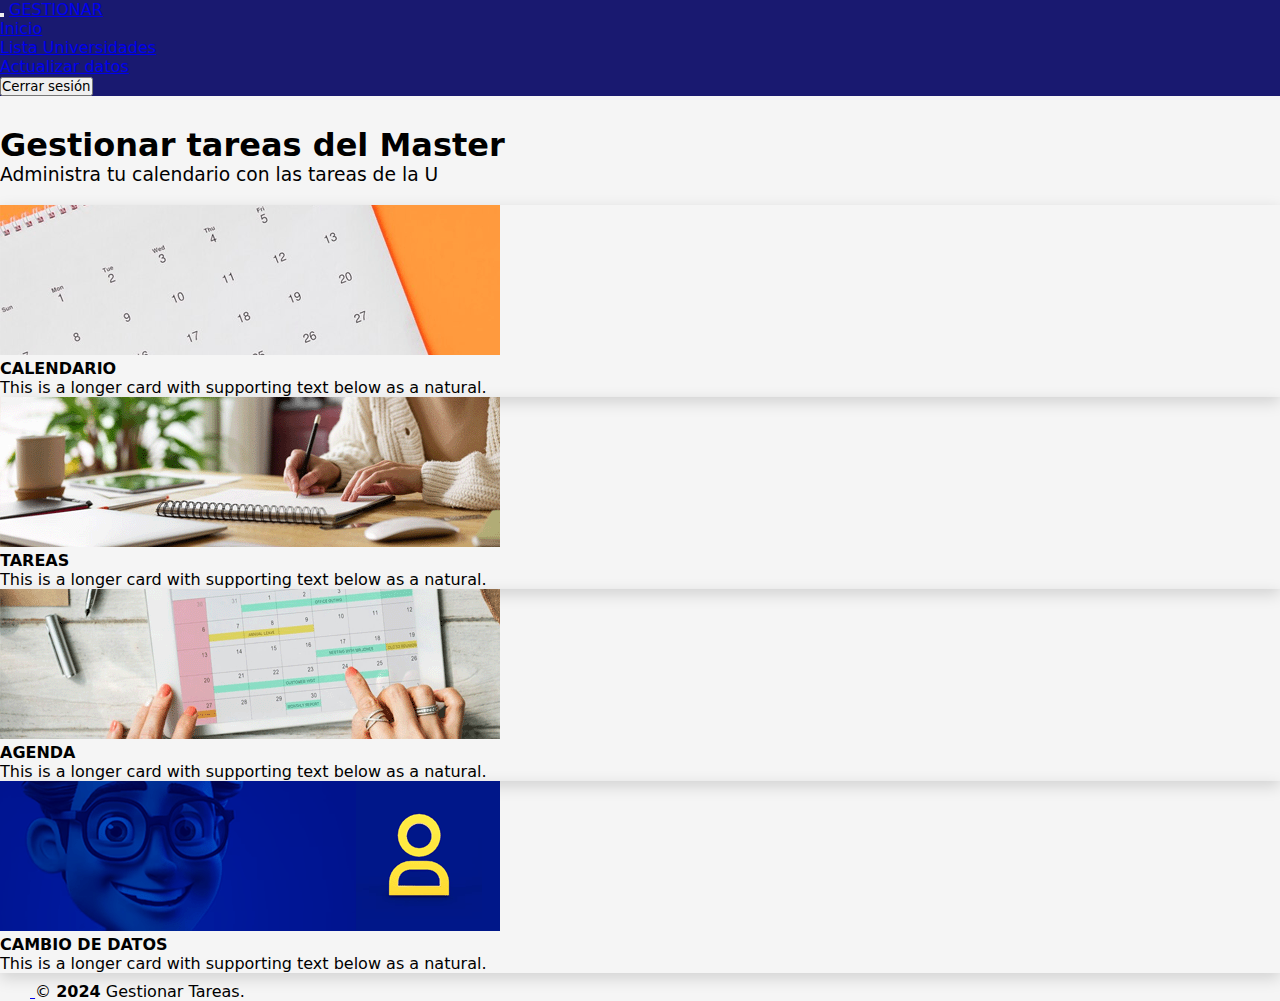
<file: index.html>
<!DOCTYPE html>
<html lang="en">
<head>
    <meta charset="UTF-8">
    <meta name="viewport" content="width=device-width, initial-scale=1.0">
    <title>Inicio</title>
    <link href="https://cdn.jsdelivr.net/npm/bootstrap@5.3.2/dist/css/bootstrap.min.css" rel="stylesheet" integrity="sha384-T3c6CoIi6uLrA9TneNEoa7RxnatzjcDSCmG1MXxSR1GAsXEV/Dwwykc2MPK8M2HN" crossorigin="anonymous">
    <link rel="stylesheet" href="styles/style2.css">
</head>
<body>
    <!-- Navbar Boostrap-->
    <nav class="navbar sticky-top navbar-expand-lg">
        <div class="container-fluid">
          <button class="navbar-toggler" type="button" data-bs-toggle="collapse" data-bs-target="#navbarTogglerDemo03" aria-controls="navbarTogglerDemo03" aria-expanded="false" aria-label="Toggle navigation">
            <span class="navbar-toggler-icon"></span>
          </button>
          <a class="navbar-brand text-light" href="#">GESTIONAR</a>
          <div class="collapse navbar-collapse text-light" id="navbarTogglerDemo03">
            <ul class="navbar-nav me-auto mb-2 mb-lg-0">
              <li class="nav-item">
                <a class="nav-link active text-light" aria-current="page" href="index.html">Inicio</a>
              </li>
              <li class="nav-item">
                <a class="nav-link text-light" href="pagina3.html">Lista Universidades</a>
              </li>
              <li class="nav-item">
                <a class="nav-link text-light"  href="pagina2.html">Actualizar datos</a>
              </li>
            </ul>
            <span>
              <p class="px-5 mt-2" id="usuario"></p>
            </span>
            <span>
              <button class="btn btn-warning" id="logout">Cerrar sesión</button>
            </span>
          </div>
        </div>
      </nav>
      <div class="container">
      <!--Seccion de cards-->
      <section class="container-sm text-center justify-content-center bg-light" id="sectionprimera">
          <h1 id="tituloPrincipal" class="display-5"><strong>Gestionar tareas del Master </strong></h1>
          <h3 class="subtituloPrincipal">Administra tu calendario con las tareas de la U</h3>
          <div class="containerCards row row-cols-1 row-cols-md-2 g-3">
            <div class="col">
              <div class="card">
                <img src="imgs/calendario_card.png" class="card-img-top" alt="calendario de gestion">
                <div class="card-body">
                  <h4 class="card-title">CALENDARIO</h4>
                  <p class="card-text">This is a longer card with supporting text below as a natural.</p>
                </div>
              </div>
            </div>
            <div class="col">
              <div class="card">
                <img src="imgs/tareas_card.png" class="card-img-top" alt="administración de tareas">
                <div class="card-body">
                  <h4 class="card-title">TAREAS</h4>
                  <p class="card-text">This is a longer card with supporting text below as a natural.</p>
                </div>
              </div>
            </div>
            <div class="col">
              <div class="card">
                <img src="imgs/agenda_card.png" class="card-img-top" alt="">
                <div class="card-body">
                  <h4 class="card-title">AGENDA</h4>
                  <p class="card-text">This is a longer card with supporting text below as a natural.</p>
                </div>
              </div>
            </div>
            <div class="col">
              <div class="card">
                <img src="imgs/usuario_card.png" class="card-img-top" alt="...">
                <div class="card-body">
                  <h4 class="card-title">CAMBIO DE DATOS</h4>
                  <p class="card-text">This is a longer card with supporting text below as a natural.</p>
                </div>
              </div>
            </div>
          </div>
      </section>
      <!--Footer pagina-->
      <div class="container">
        <footer class="d-flex flex-wrap justify-content-between align-items-center py-3 my-4 border-top">
          <div class="col-md-4 d-flex align-items-center">
            <a href="/" class="mb-3 me-2 mb-md-0 text-body-secondary text-decoration-none lh-1">
              <svg class="bi" width="30" height="24"><use xlink:href="#bootstrap"/></svg>
            </a>
            <span class="mb-3 mb-md-0 text-body-secondary">&copy; <strong>2024</strong> Gestionar Tareas.</span>
          </div>
        </footer>
      </div>
      <script src="js/index.js"></script>
      <script src="js/logout.js"></script>
    <script src="https://cdn.jsdelivr.net/npm/bootstrap@5.3.2/dist/js/bootstrap.bundle.min.js" integrity="sha384-C6RzsynM9kWDrMNeT87bh95OGNyZPhcTNXj1NW7RuBCsyN/o0jlpcV8Qyq46cDfL" crossorigin="anonymous"></script>
</body>
</html>
</file>
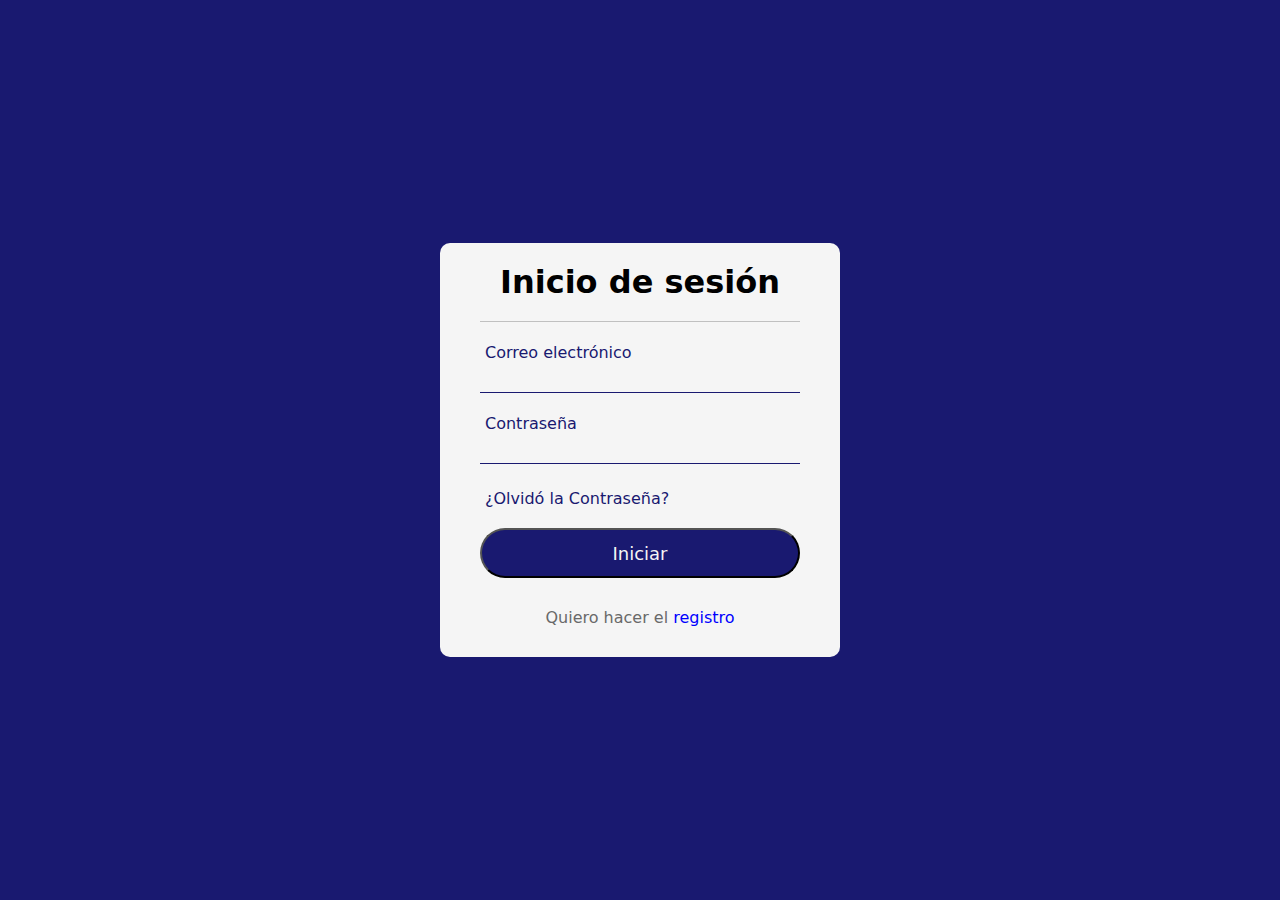
<file: login.html>
<!DOCTYPE html>
<html lang="en">
  <head>
    <meta charset="UTF-8" />
    <meta name="viewport" content="width=device-width, initial-scale=1.0" />
    <title>login user</title>
    <link
      href="https://cdn.jsdelivr.net/npm/bootstrap@5.3.2/dist/css/bootstrap.min.css"
      rel="stylesheet"
      integrity="sha384-T3c6CoIi6uLrA9TneNEoa7RxnatzjcDSCmG1MXxSR1GAsXEV/Dwwykc2MPK8M2HN"
      crossorigin="anonymous"
    />
    <link rel="stylesheet" href="styles/style.css" />
  </head>
  <body>
    <div class="formulario">
      <h1>Inicio de sesión</h1>
      <form action="" method="" id="formuser">
        <div class="username">
          <input id="userEmail" type="email" required>
          <label for="email">Correo electrónico</label>
        </div>
        <div class="username">
          <input id="userPassword" type="password" required >
          <label for="password">Contraseña</label>
        </div>
        <div class="recordar">¿Olvidó la Contraseña?</div>
          <button type="submit" id="login">Iniciar</button>
        <div class="registrarse">Quiero hacer el <a href="register.html">registro</a></div>
      </form>
    </div>

    <script src="js/login.js"></script>
    <script
      src="https://cdn.jsdelivr.net/npm/bootstrap@5.3.2/dist/js/bootstrap.bundle.min.js"
      integrity="sha384-C6RzsynM9kWDrMNeT87bh95OGNyZPhcTNXj1NW7RuBCsyN/o0jlpcV8Qyq46cDfL"
      crossorigin="anonymous"
    ></script>
  </body>
</html>
</file>
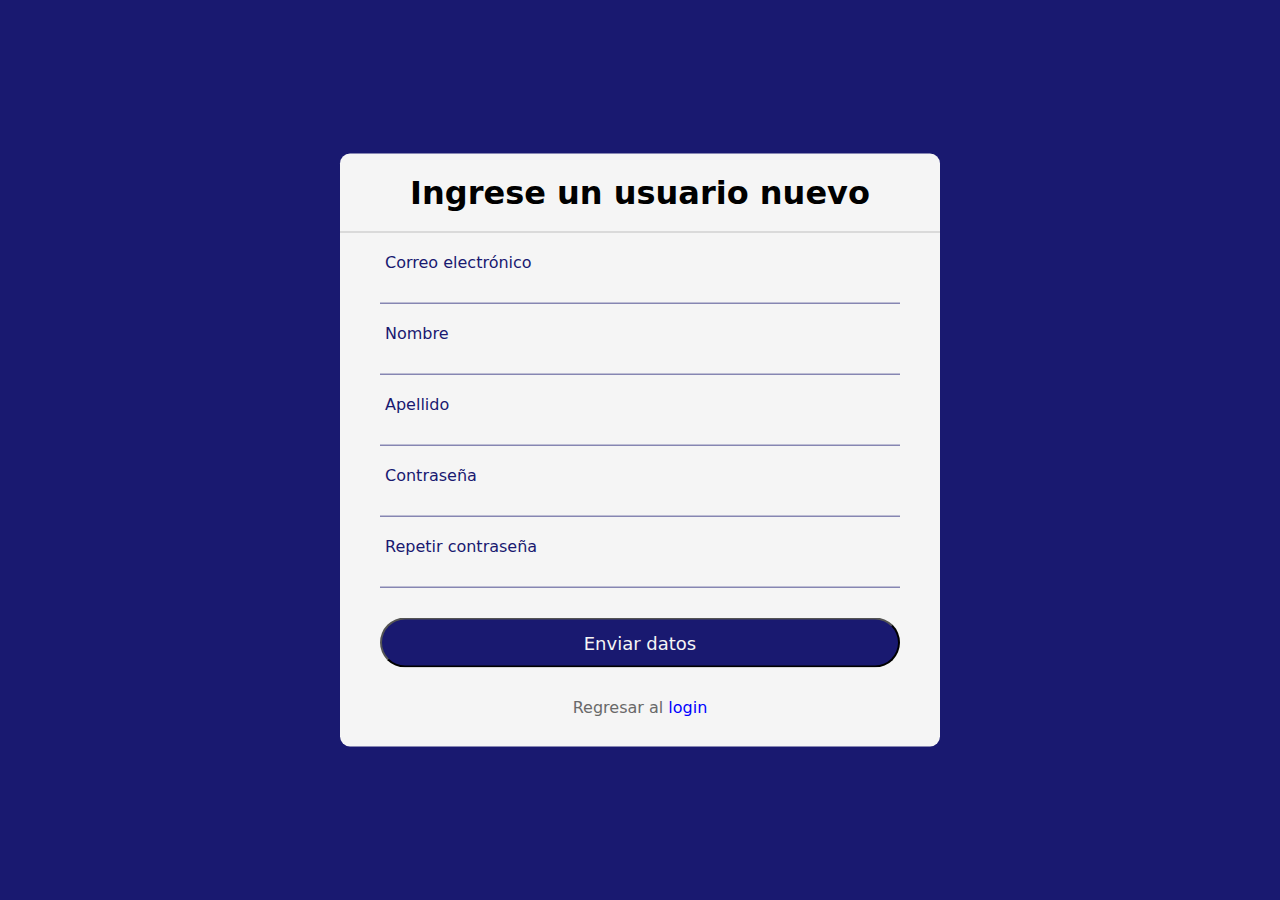
<file: login2.html>
<!DOCTYPE html>
<html lang="en">
  <head>
    <meta charset="UTF-8" />
    <meta name="viewport" content="width=device-width, initial-scale=1.0" />
    <title>login new user</title>
    <link
      href="https://cdn.jsdelivr.net/npm/bootstrap@5.3.2/dist/css/bootstrap.min.css"
      rel="stylesheet"
      integrity="sha384-T3c6CoIi6uLrA9TneNEoa7RxnatzjcDSCmG1MXxSR1GAsXEV/Dwwykc2MPK8M2HN"
      crossorigin="anonymous"
    />
    <link rel="stylesheet" href="styles/style.css" />
  </head>
  <body>
    <div class="formulario1" id="registroSesion">
      <h1>Ingrese un usuario nuevo</h1>
      <form action="" method="" id="formnew">
        <div class="username">
          <input id="newUserEmail" type="text" required>
          <label for="newUserEmail">Correo electrónico</label>
        </div>
        <div class="username">
          <input id="newName" type="text" required>
          <label for="newName">Nombre</label>
        </div>
        <div class="username">
          <input id="newLastName" type="text" required>
          <label for="newLastName">Apellido</label>
        </div>
        <div class="username">
          <input id="newPassword" type="password" required>
          <label for="newPassword">Contraseña</label>
        </div>
        <div class="username">
          <input id="newPassword2" type="password" required>
          <label for="newPassword2">Repetir contraseña</label>
        </div>
        <button type="submit" id="button2">Enviar datos</button>
        <div class="registrarse">Regresar al <a href="index.html">login</a></div>
      </form>
    </div>
    <script src="script2.js"></script>
    <script
      src="https://cdn.jsdelivr.net/npm/bootstrap@5.3.2/dist/js/bootstrap.bundle.min.js"
      integrity="sha384-C6RzsynM9kWDrMNeT87bh95OGNyZPhcTNXj1NW7RuBCsyN/o0jlpcV8Qyq46cDfL"
      crossorigin="anonymous"
    ></script>
  </body>
</html>
</file>
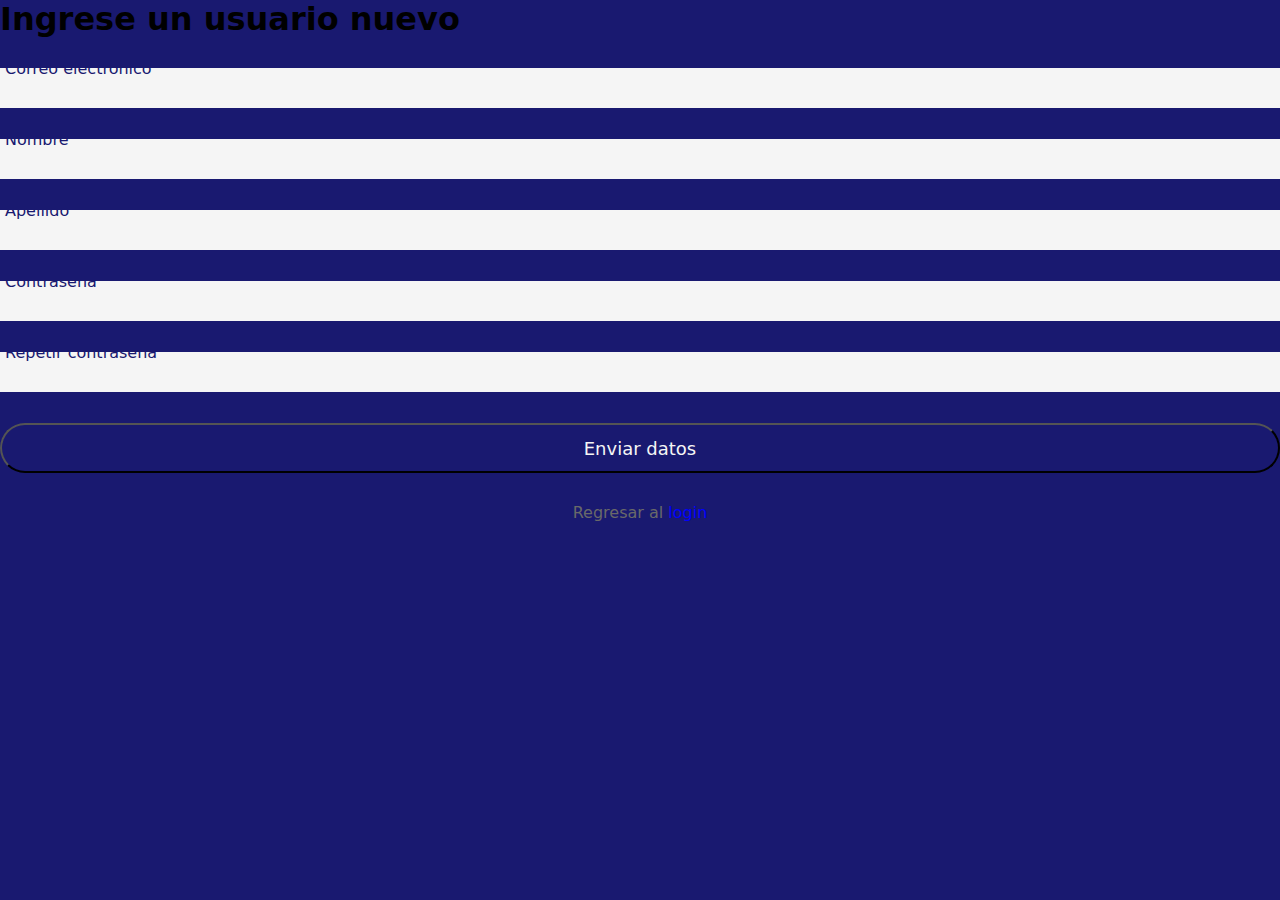
<file: pagina1.html>
<!DOCTYPE html>
<html lang="en">
  <head>
    <meta charset="UTF-8" />
    <meta name="viewport" content="width=device-width, initial-scale=1.0" />
    <title>login user</title>
    <link
      href="https://cdn.jsdelivr.net/npm/bootstrap@5.3.2/dist/css/bootstrap.min.css"
      rel="stylesheet"
      integrity="sha384-T3c6CoIi6uLrA9TneNEoa7RxnatzjcDSCmG1MXxSR1GAsXEV/Dwwykc2MPK8M2HN"
      crossorigin="anonymous"
    />
    <link rel="stylesheet" href="style.css" />
  </head>
  <body>
    <div class="formulario1" id="registroSesion">
      <h1>Ingrese un usuario nuevo</h1>
      <form action="" method="" id="formnew">
        <div class="username">
          <input id="newUserEmail" type="text" required>
          <label for="newUserEmail">Correo electrónico</label>
        </div>
        <div class="username">
          <input id="newName" type="text" required>
          <label for="newName">Nombre</label>
        </div>
        <div class="username">
          <input id="newLastName" type="text" required>
          <label for="newLastName">Apellido</label>
        </div>
        <div class="username">
          <input id="newPassword" type="password" required>
          <label for="newPassword">Contraseña</label>
        </div>
        <div class="username">
          <input id="newPassword2" type="password" required>
          <label for="newPassword2">Repetir contraseña</label>
        </div>
        <button type="submit" id="button2">Enviar datos</button>
        <div class="registrarse">Regresar al <a href="index.html">login</a></div>
      </form>
    </div>
    <script src="script2.js"></script>
    <script
      src="https://cdn.jsdelivr.net/npm/bootstrap@5.3.2/dist/js/bootstrap.bundle.min.js"
      integrity="sha384-C6RzsynM9kWDrMNeT87bh95OGNyZPhcTNXj1NW7RuBCsyN/o0jlpcV8Qyq46cDfL"
      crossorigin="anonymous"
    ></script>
  </body>
</html>
</file>
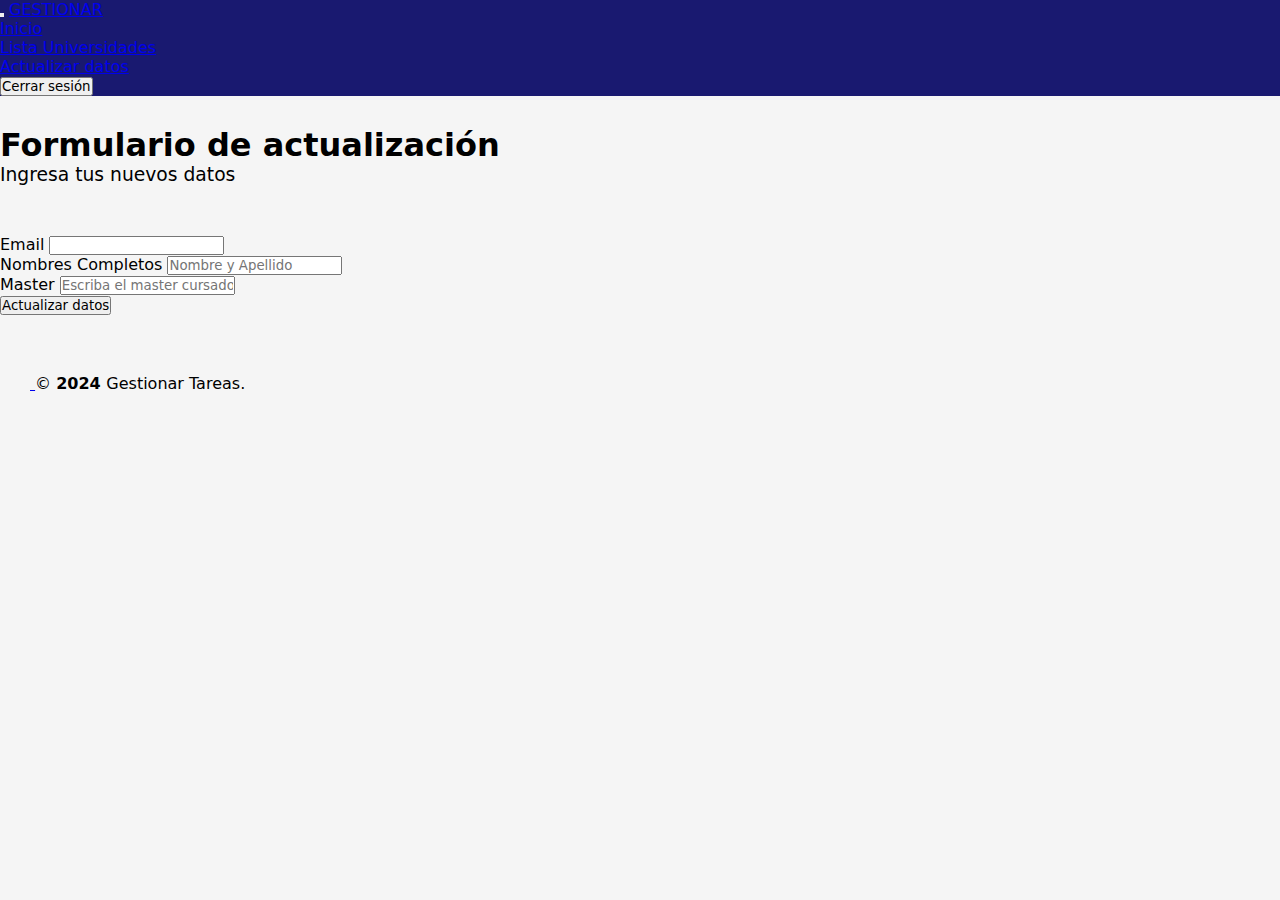
<file: pagina2.html>
<!DOCTYPE html>
<html lang="en">
<head>
    <meta charset="UTF-8">
    <meta name="viewport" content="width=device-width, initial-scale=1.0">
    <title>Registro</title>
    <link href="https://cdn.jsdelivr.net/npm/bootstrap@5.3.2/dist/css/bootstrap.min.css" rel="stylesheet" integrity="sha384-T3c6CoIi6uLrA9TneNEoa7RxnatzjcDSCmG1MXxSR1GAsXEV/Dwwykc2MPK8M2HN" crossorigin="anonymous">
    <link rel="stylesheet" href="styles/style2.css">
</head>
<body>
    <!-- Navbar Boostrap-->
    <nav class="navbar sticky-top navbar-expand-lg">
        <div class="container-fluid">
          <button class="navbar-toggler" type="button" data-bs-toggle="collapse" data-bs-target="#navbarTogglerDemo03" aria-controls="navbarTogglerDemo03" aria-expanded="false" aria-label="Toggle navigation">
            <span class="navbar-toggler-icon"></span>
          </button>
          <a class="navbar-brand text-light" href="#">GESTIONAR</a>
          <div class="collapse navbar-collapse text-light" id="navbarTogglerDemo03">
            <ul class="navbar-nav justify-content-between me-auto mb-2 mb-lg-0">
              <li class="nav-item">
                <a class="nav-link active text-light" aria-current="page" href="index.html">Inicio</a>
              </li>
              <li class="nav-item">
                <a class="nav-link text-light" href="pagina3.html">Lista Universidades</a>
              </li>
              <li class="nav-item">
                <a class="nav-link text-light" href="pagina2.html">Actualizar datos</a>
              </li>
            </ul>
            <span>
              <p class="px-5 mt-2" id="usuario"></p>
            </span>
            <span>
              <button class="btn btn-warning" id="logout">Cerrar sesión</button>
            </span>
          </div>
        </div>
      </nav>
      <div class="container">
      <!--Formulario-->
      <section class="form justify-content-center" id="sectionform">
        <div class="titulopag3 justify-content-center text-center pt-4">
          <h1 id="tituloPrincipal" class="display-5"><strong>Formulario de actualización</strong></h1>
          <h3 class="subtituloPrincipal">Ingresa tus nuevos datos</h3>
        </div>
        <form class="row g-3 " id="formUpdate">
          <div class="col-md-12">
            <label for="inputEmail" class="form-label">Email</label>
            <input type="email" class="form-control" id="inputEmail">
          </div>
          <div class="col-12">
            <label for="inputAddress" class="form-label">Nombres Completos</label>
            <input type="text" class="form-control" id="inputName" placeholder="Nombre y Apellido">
          </div>
          <div class="col-12">
            <label for="inputAddress2" class="form-label">Master</label>
            <input type="text" class="form-control" id="inputMaster" placeholder="Escriba el master cursado">
          </div>
          <span>
            <p class="px-5 mt-2" id="usuario"> </p>
          </span>
          <div class="col-12">
            <button type="submit" class="btn btn-primary">Actualizar datos</button>
          </div>
        </form>
    </section>
      <!--Footer pagina-->
      <div class="container">
        <footer class="d-flex flex-wrap justify-content-between align-items-center py-3 my-4 border-top">
          <div class="col-md-4 d-flex align-items-center">
            <a href="/" class="mb-3 me-2 mb-md-0 text-body-secondary text-decoration-none lh-1">
              <svg class="bi" width="30" height="24"><use xlink:href="#bootstrap"/></svg>
            </a>
            <span class="mb-3 mb-md-0 text-body-secondary">&copy; <strong>2024 </strong>Gestionar Tareas.</span>
          </div>
        </footer>
      </div>
      <script src="js/index.js"></script>
      <script src="js/logout.js"></script>
      <script src="js/update.js"></script>
    <script src="https://cdn.jsdelivr.net/npm/bootstrap@5.3.2/dist/js/bootstrap.bundle.min.js" integrity="sha384-C6RzsynM9kWDrMNeT87bh95OGNyZPhcTNXj1NW7RuBCsyN/o0jlpcV8Qyq46cDfL" crossorigin="anonymous"></script>
</body>
</html>
</file>
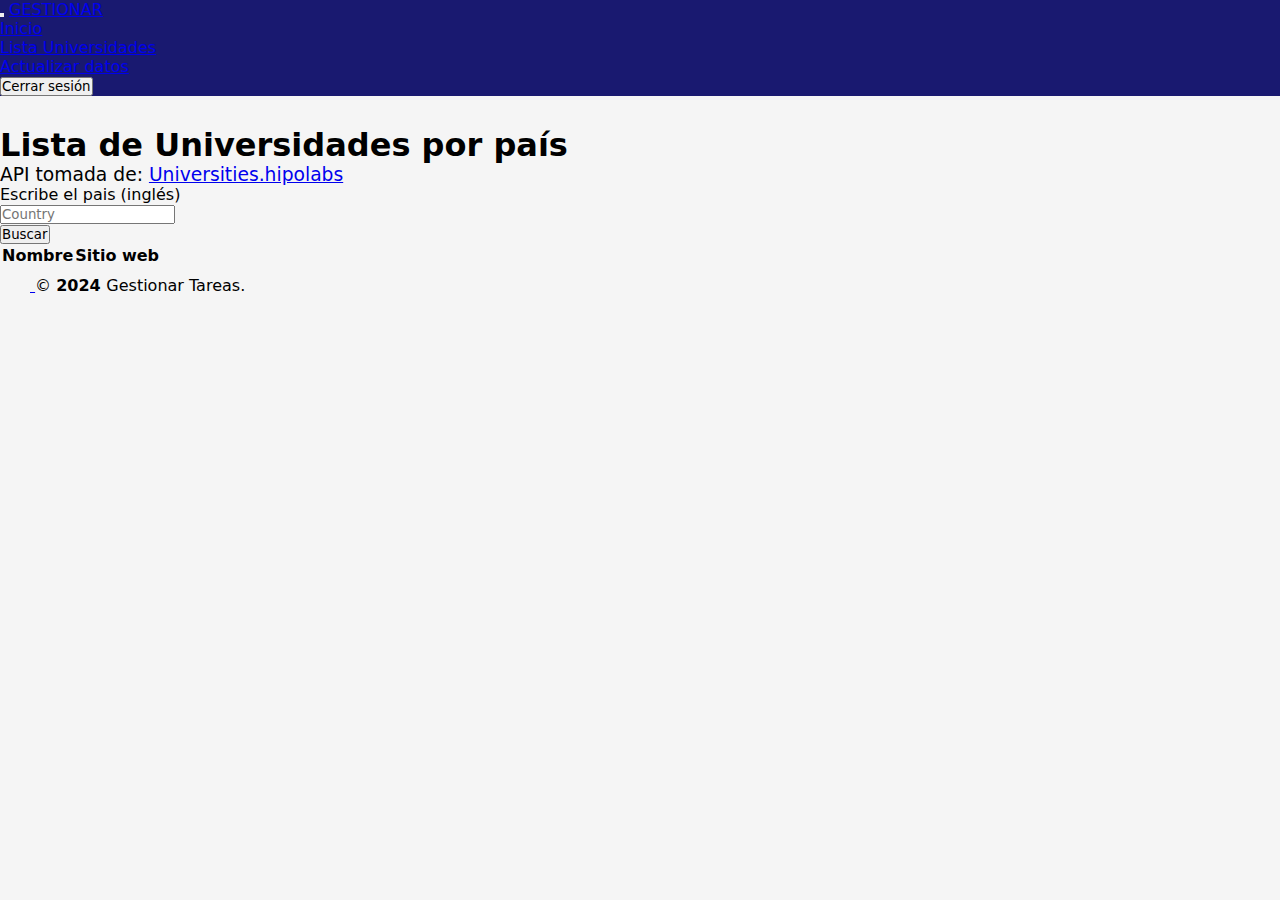
<file: pagina3.html>
<!DOCTYPE html>
<html lang="en">
<head>
    <meta charset="UTF-8">
    <meta name="viewport" content="width=device-width, initial-scale=1.0">
    <title>Calendario</title>
    <link href="https://cdn.jsdelivr.net/npm/bootstrap@5.3.2/dist/css/bootstrap.min.css" rel="stylesheet" integrity="sha384-T3c6CoIi6uLrA9TneNEoa7RxnatzjcDSCmG1MXxSR1GAsXEV/Dwwykc2MPK8M2HN" crossorigin="anonymous">
    <link rel="stylesheet" href="styles/style2.css">
</head>
<body>
    <!-- Navbar Boostrap-->
    <nav class="navbar sticky-top navbar-expand-lg">
        <div class="container-fluid">
          <button class="navbar-toggler" type="button" data-bs-toggle="collapse" data-bs-target="#navbarTogglerDemo03" aria-controls="navbarTogglerDemo03" aria-expanded="false" aria-label="Toggle navigation">
            <span class="navbar-toggler-icon"></span>
          </button>
          <a class="navbar-brand text-light" href="#">GESTIONAR</a>
          <div class="collapse navbar-collapse text-light" id="navbarTogglerDemo03">
            <ul class="navbar-nav justify-content-between me-auto mb-2 mb-lg-0">
              <li class="nav-item">
                <a class="nav-link active text-light" aria-current="page" href="index.html">Inicio</a>
              </li>
              <li class="nav-item">
                <a class="nav-link text-light" href="pagina3.html">Lista Universidades</a>
              </li>
              <li class="nav-item">
                <a class="nav-link text-light" href="pagina2.html">Actualizar datos</a>
              </li>
            </ul>
            <span>
              <p class="px-5 mt-2" id="usuario"></p>
            </span>
            <span>
              <button class="btn btn-warning" id="logout">Cerrar sesión</button>
            </span>
          </div>
        </div>
      </nav>
      <div class="container">
      <!--Busqueda de universidades-->
      <div class="justify-content-center text-center pt-4">
        <h1 id="tituloPrincipal" class="display-5"><strong>Lista de Universidades por país</strong></h1>
        <h3 class="subtituloPrincipal">API tomada de: <a href="https://github.com/Hipo/university-domains-list" target="_blank">Universities.hipolabs</a></h3>
      <form class="row g-3 pt-5 justify-content-center" id="formSearch">
        <div class="col-auto pt-1">
          <label>Escribe el pais (inglés)</label>
        </div>
        <div class="col-auto">
          <input type="text" class="form-control" id="country" placeholder="Country" required>
        </div>
        <div class="col-auto">
          <button type="submit" class="btn btn-primary mb-3">Buscar</button>
        </div>
      </form>
      <!--Table-->
      <table class="table" id="tableU">
        <thead>
          <tr>
            <th scope="col">Nombre</th>
            <th scope="col">Sitio web</th>
          </tr>
        </thead>
        <tbody id="tbody">

        </tbody>
      </table>
      </div>
      <!--Footer pagina-->
      <div class="container">
        <footer class="d-flex flex-wrap justify-content-between align-items-center py-3 my-4 border-top">
          <div class="col-md-4 d-flex align-items-center">
            <a href="/" class="mb-3 me-2 mb-md-0 text-body-secondary text-decoration-none lh-1">
              <svg class="bi" width="30" height="24"><use xlink:href="#bootstrap"/></svg>
            </a>
            <span class="mb-3 mb-md-0 text-body-secondary">&copy; <strong>2024 </strong>Gestionar Tareas.</span>
          </div>
        </footer>
      </div>
      <script src="js/index.js"></script>
      <script src="js/logout.js"></script>
      <script src="js/API.js"></script>
    <script src="https://cdn.jsdelivr.net/npm/bootstrap@5.3.2/dist/js/bootstrap.bundle.min.js" integrity="sha384-C6RzsynM9kWDrMNeT87bh95OGNyZPhcTNXj1NW7RuBCsyN/o0jlpcV8Qyq46cDfL" crossorigin="anonymous"></script>
</body>
</html>
</file>
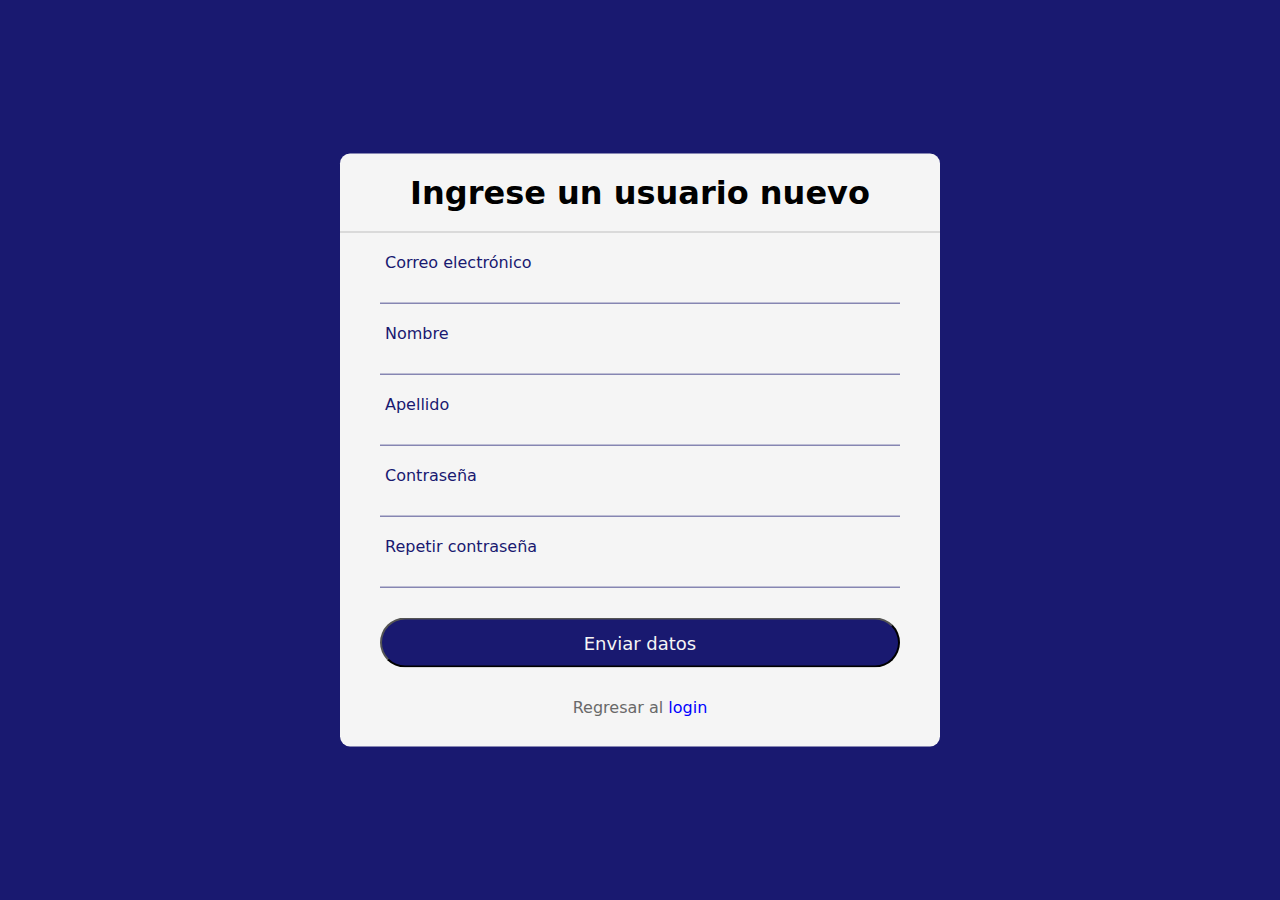
<file: register.html>
<!DOCTYPE html>
<html lang="en">
  <head>
    <meta charset="UTF-8" />
    <meta name="viewport" content="width=device-width, initial-scale=1.0" />
    <title>login new user</title>
    <link
      href="https://cdn.jsdelivr.net/npm/bootstrap@5.3.2/dist/css/bootstrap.min.css"
      rel="stylesheet"
      integrity="sha384-T3c6CoIi6uLrA9TneNEoa7RxnatzjcDSCmG1MXxSR1GAsXEV/Dwwykc2MPK8M2HN"
      crossorigin="anonymous"
    />
    <link rel="stylesheet" href="styles/style.css" />
  </head>
  <body>
    <div class="formulario1" id="registroSesion">
      <h1>Ingrese un usuario nuevo</h1>
      <form action="" method="" id="formnew">
        <div class="username">
          <input id="newUserEmail" type="email" required>
          <label for="newUserEmail">Correo electrónico</label>
        </div>
        <div class="username">
          <input id="newName" type="text" required>
          <label for="newName">Nombre</label>
        </div>
        <div class="username">
          <input id="newLastName" type="text" required>
          <label for="newLastName">Apellido</label>
        </div>
        <div class="username">
          <input id="newPassword" type="password" required>
          <label for="newPassword">Contraseña</label>
        </div>
        <div class="username">
          <input id="newPassword2" type="password" required>
          <label for="newPassword2">Repetir contraseña</label>
        </div>
        <button type="submit" id="button2">Enviar datos</button>
        <div class="registrarse">Regresar al <a href="login.html">login</a></div>
      </form>
    </div>
    <script src="js/register.js"></script>
    <script
      src="https://cdn.jsdelivr.net/npm/bootstrap@5.3.2/dist/js/bootstrap.bundle.min.js"
      integrity="sha384-C6RzsynM9kWDrMNeT87bh95OGNyZPhcTNXj1NW7RuBCsyN/o0jlpcV8Qyq46cDfL"
      crossorigin="anonymous"
    ></script>
  </body>
</html>
</file>
<file: styles/style2.css>
* {
    padding: 0;
    margin: 0;
    box-sizing: border-box;
font-family: system-ui, -apple-system, BlinkMacSystemFont, 'Segoe UI', Roboto, Oxygen, Ubuntu, Cantarell, 'Open Sans', 'Helvetica Neue', sans-serif;}

:root {
    --color-light : whitesmoke;
    --color-dark : dimgray;
    --color-dark2 : midnightblue;
    --color-hover : yellow;

}

body {
    background-color: var(--color-light);
}

.navbar {
    background-color: var(--color-dark2);
}

a:hover {
    text-decoration: underline;
}

#tituloPrincipal {
    margin-top: 30px;
}

.subtituloPrincipal{
    font-weight: 200;
}

.containerCards {
    padding: 20px 0 0 ;
}

.card {
    box-shadow: rgba(0, 0, 0, 0.15) 0px 5px 15px 0px;
    transition: .5s;
}

.card:hover {
    box-shadow: rgba(0, 0, 0, 0.30) 0px 10px 25px 0px;
}

#formUpdate {
    padding: 50px 0 ;
    justify-content: center;
}
</file>
<file: styles/style.css>
* {
    padding: 0;
    margin: 0;
    box-sizing: border-box;
font-family: system-ui, -apple-system, BlinkMacSystemFont, 'Segoe UI', Roboto, Oxygen, Ubuntu, Cantarell, 'Open Sans', 'Helvetica Neue', sans-serif;}

:root {
    --color-light : whitesmoke;
    --color-dark : dimgray;
    --color-dark2 : midnightblue;
}

body {
    background-color: var(--color-dark2);
}

.formulario, .formulario1 {
    position: absolute;
    top: 50%;
    left: 50%;
    transform: translate(-50%,  -50%);
    width: 400px;
    background-color: var(--color-light);
    border-radius: 10px;
}

.formulario1 {
    position: absolute;
    top: 50%;
    left: 50%;
    transform: translate(-50%,  -50%);
    width: 600px;
    background-color: var(--color-light);
    border-radius: 10px;
}




.formulario h1, .formulario1 h1 {
    text-align: center;
    padding: 20px 0 20px 0;
    border-bottom: 1px solid silver;
}



.formulario, .formulario1 form{
    padding: 0 40px;
}

form .username {
    position: relative;
    border-bottom: 1px solid var(--color-dark2);
    margin: 30px 0;
}

.username input {
    width: 100%;
    padding: 0 5px;
    height: 40px;
    font-size: 1rem;
    background-color: var(--color-light);
    border: none;
    outline: none;
}

.username label {
    position: absolute;
    top: 0%;
    left: 5px;
    color: var(--color-dark2);
    transform: translateY(-50%);
    font-size: 1rem;
    pointer-events: none;
    transition:  .5s;
}

.username span::before{
    content: '';
    position: absolute;
    top: 40px;
    left: 0;
    width: 100%;
    height: 2px;
    background-color: var(--color-dark2);
    transition: .5s;
}

.username input:focus ~ label,
.username input:focus ~ label
{
top: -5px;
color: var(--color-dark2);
}

.username input:focus ~ span::before,
.username input:focus ~ span::before{
    width: 100%;
}

.recordar {
    margin: -5px 0 20px 5px;
    color: var(--color-dark2);
    cursor: pointer;
}

.recordar:hover {
    text-decoration: underline;
}

button[type="submit"] {
    width: 100%;
    height: 50px;
    background-color: var(--color-dark2);
    color: var(--color-light);
    border-radius: 25px;
    font-size: 18px;
    outline: none;
}

button[type="submit"]:hover { 
    border: 2px solid;
    border-color: yellow;
    transition: .5s;
} 

.registrarse {
    margin:30px 0;
    text-align: center;
    font-size: 1rem;
    color: var(--color-dark);
}

.registrarse a{
    color: blue;
    text-decoration: none;
    
}

.registrarse a:hover {
    text-decoration: underline;
}
</file>
<file: style.css>
* {
    padding: 0;
    margin: 0;
    box-sizing: border-box;
font-family: system-ui, -apple-system, BlinkMacSystemFont, 'Segoe UI', Roboto, Oxygen, Ubuntu, Cantarell, 'Open Sans', 'Helvetica Neue', sans-serif;}

:root {
    --color-light : whitesmoke;
    --color-dark : dimgray;
    --color-dark2 : midnightblue;
}

body {
    background-color: var(--color-dark2);
}

.formulario {
    position: absolute;
    top: 50%;
    left: 50%;
    transform: translate(-50%,  -50%);
    width: 400px;
    background-color: var(--color-light);
    border-radius: 10px;
}

.formulario h1 {
    text-align: center;
    padding: 10px 0 20px 0;
    border-bottom: 1px solid silver;
}

.formulario form{
    padding: 0 40px;
}

form .username {
    position: relative;
    border-bottom: 1px solid var(--color-dark2);
    margin: 30px 0;
}

.username input {
    width: 100%;
    padding: 0 5px;
    height: 40px;
    font-size: 1rem;
    background-color: var(--color-light);
    border: none;
    outline: none;
}

.username label {
    position: absolute;
    top: 0%;
    left: 5px;
    color: var(--color-dark2);
    transform: translateY(-50%);
    font-size: 1rem;
    pointer-events: none;
    transition:  .5s;
}

.username span::before{
    content: '';
    position: absolute;
    top: 40px;
    left: 0;
    width: 100%;
    height: 2px;
    background-color: var(--color-dark2);
    transition: .5s;
}

.username input:focus ~ label,
.username input:focus ~ label
{
top: -5px;
color: var(--color-dark2);
}

.username input:focus ~ span::before,
.username input:focus ~ span::before{
    width: 100%;
}

.recordar {
    margin: -5px 0 20px 5px;
    color: var(--color-dark2);
    cursor: pointer;
}

.recordar:hover {
    text-decoration: underline;
}

button[type="submit"] {
    width: 100%;
    height: 50px;
    background-color: var(--color-dark2);
    color: var(--color-light);
    border-radius: 25px;
    font-size: 18px;
    outline: none;
}

button[type="submit"]:hover { 
    border: 2px solid;
    border-color: yellow;
    transition: .5s;
} 

.registrarse {
    margin:30px 0;
    text-align: center;
    font-size: 1rem;
    color: var(--color-dark);
}

.registrarse a{
    color: blue;
    text-decoration: none;
    
}

.registrarse a:hover {
    text-decoration: underline;
}
</file>
